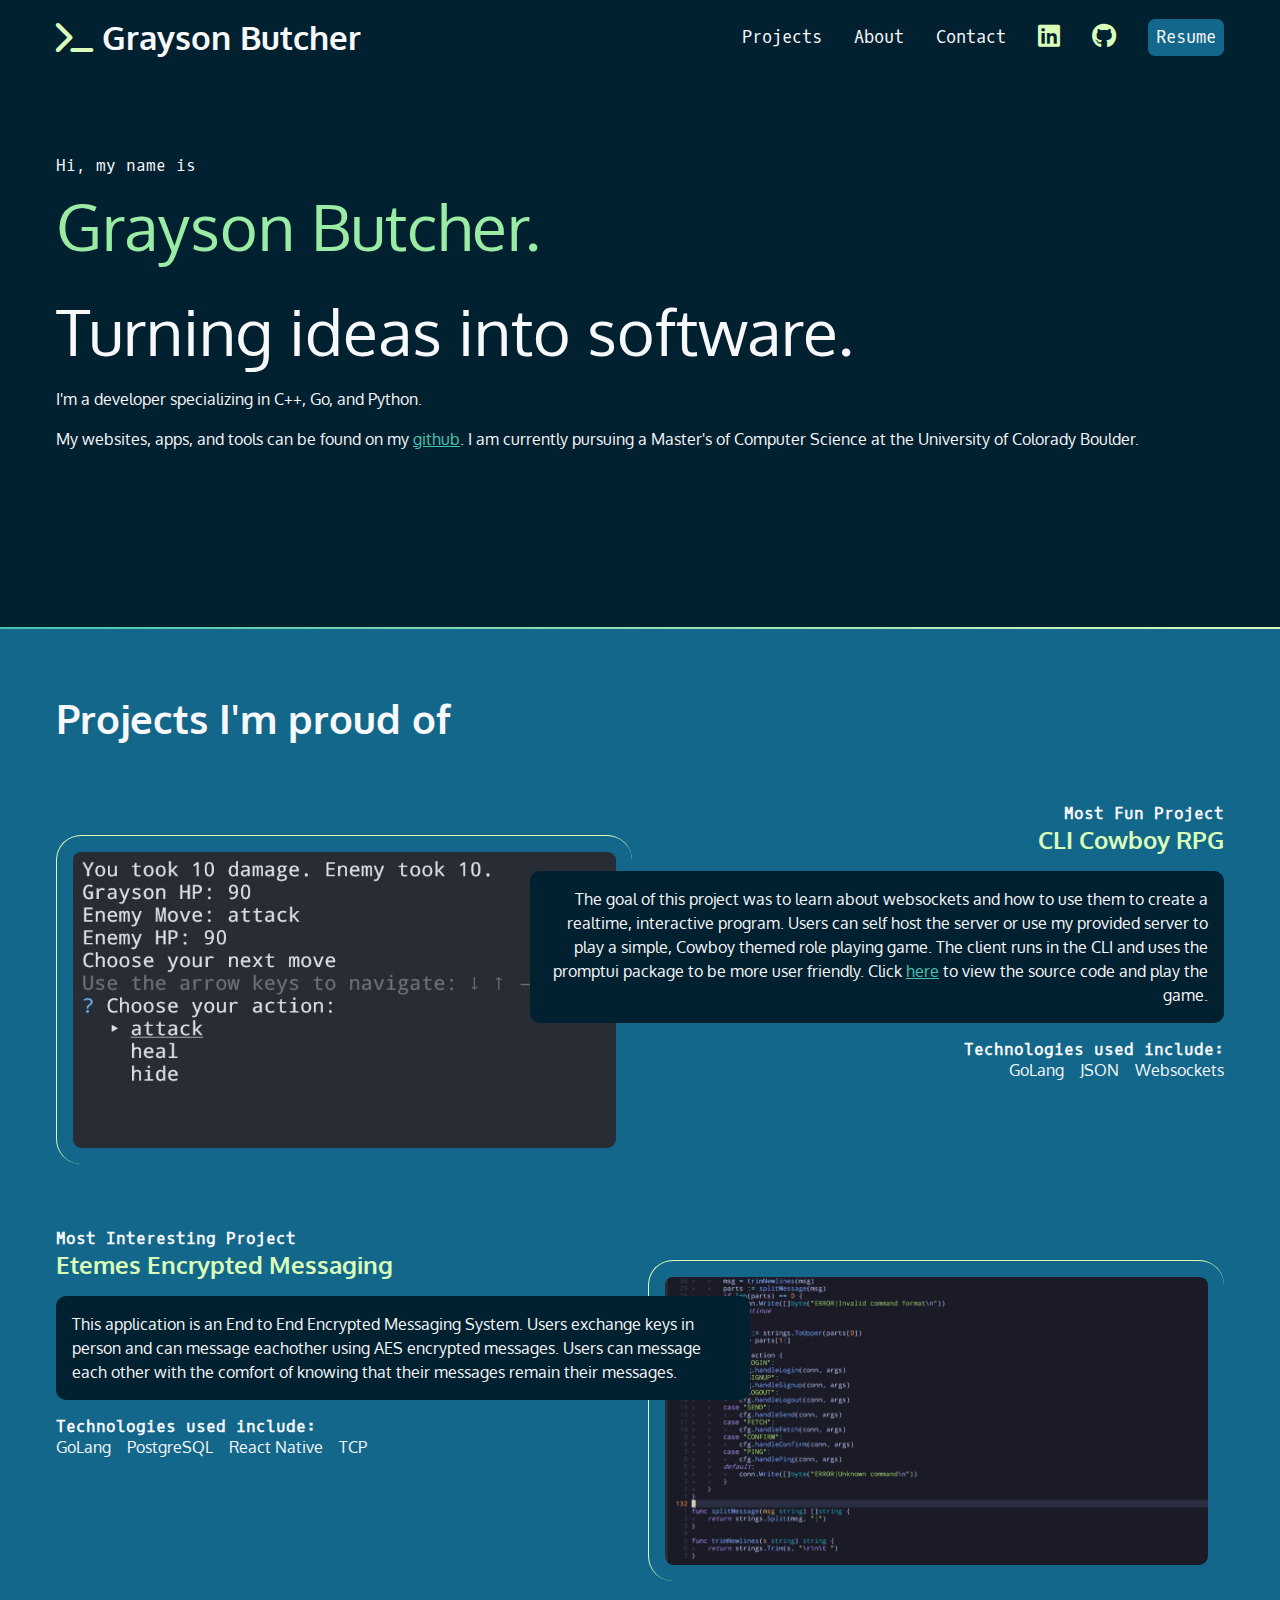
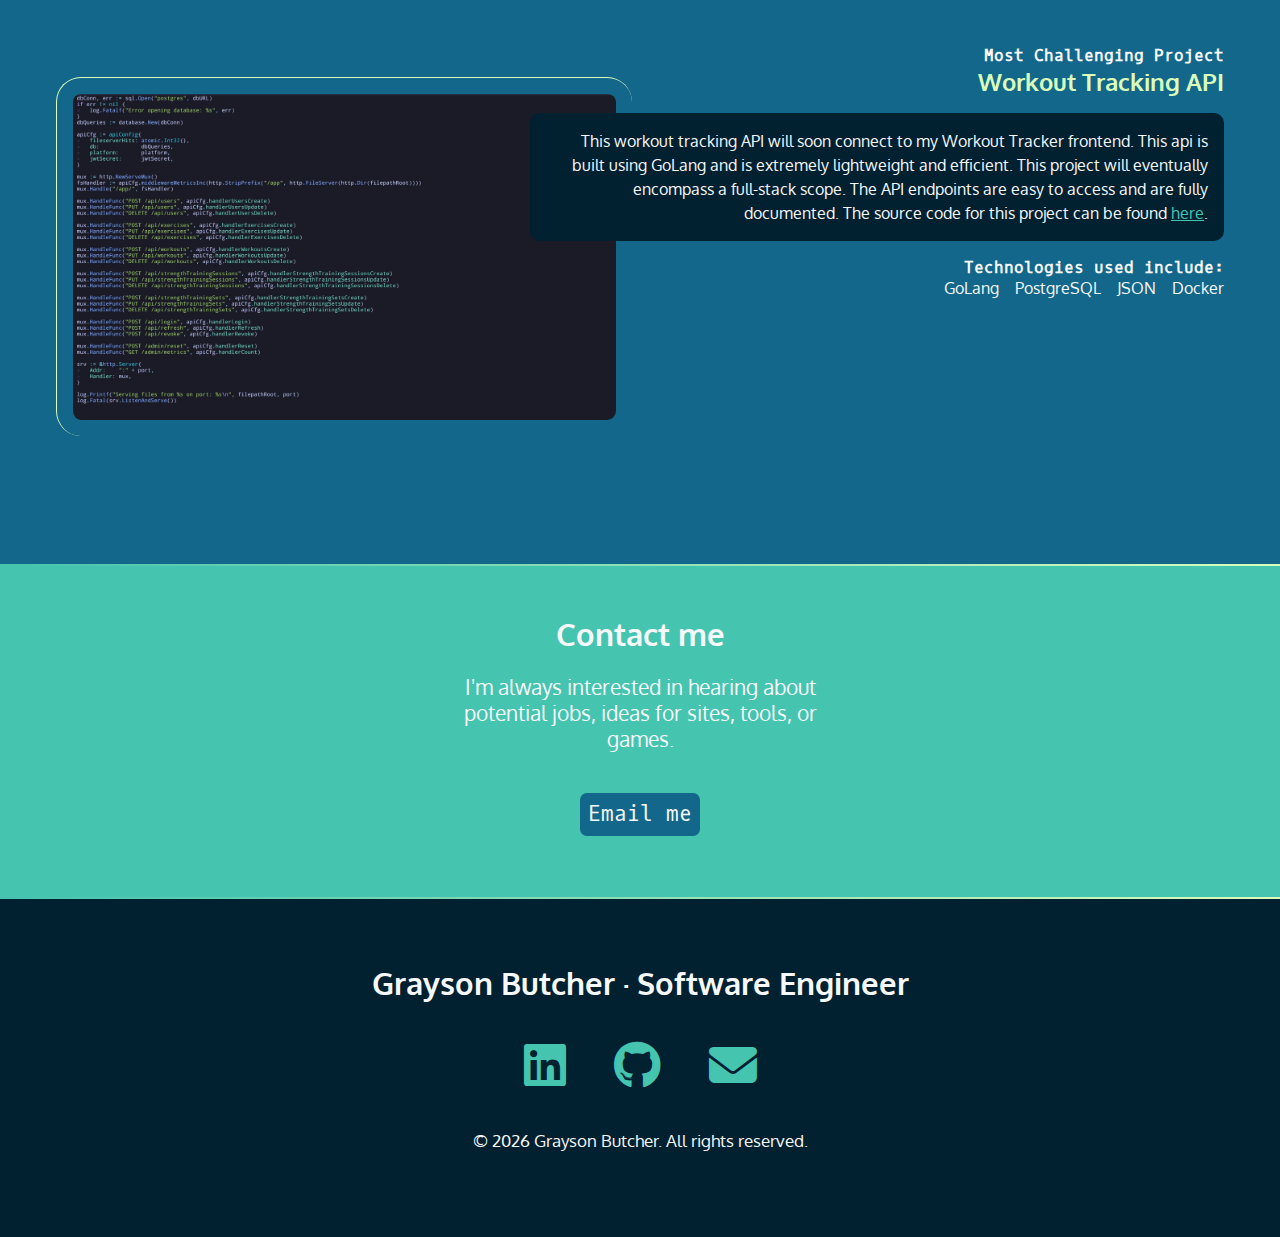
<file: index.html>
<!DOCTYPE html>
<html lang="en">

<head>
	<meta charset="UTF-8">
	<meta http-equiv="X-UA-Compatible" content="IE=edge">
	<meta name="viewport" content="width=device-width, initial-scale=1">
	<title>Grayson Butcher</title>
	<link rel="preconnect" href="https://fonts.googleapis.com">
	<link rel="preconnect" href="https://fonts.gstatic.com" crossorigin>
	<link href="https://fonts.googleapis.com/css2?family=Oxygen&family=Oxygen+Mono&display=swap" rel="stylesheet">
	<link href="https://cdnjs.cloudflare.com/ajax/libs/font-awesome/6.7.2/css/all.min.css" rel="stylesheet" />
	<link href="css/style.css" rel="stylesheet">
</head>

<body>
	<nav>
		<ul>
			<li>
				<h1><a href="index.html">
						<span class="fa-solid fa-terminal" aria-hidden="true"></span>
						<span>Grayson Butcher</span>
					</a></h1>
			</li>
			<li><a href="#projects">Projects</a></li>
			<li><a href="about.html">About</a></li>
			<li><a href="#contact">Contact</a></li>
			<li><a href="https://www.linkedin.com/in/grayson-butcher" target="_blank">
					<span class="fa-brands fa-linkedin" aria-hidden="true"></span>
					<span class="sr-only">LinkedIn</span>
				</a></li>
			<li><a href="https://github.com/Graypbj" target="_blank">
					<span class="fa-brands fa-github" aria-hidden="true"></span>
					<span class="sr-only">Github</span>
				</a></li>
			<li><a href="https://drive.google.com/file/d/1_yqAZlHoGiu4zfjk7GgL0hZPCUG4n6Uw/view?usp=sharing"
					target="_blank" class="button">Resume</a></li>
		</ul>
	</nav>

	<section id="intro">
		<p class="name">Hi, my name is <span>Grayson Butcher.</span></p>
		<h2>Turning ideas into software.</h2>
		<p>I'm a developer specializing in C++, Go, and Python.</p>
		<p>My websites, apps, and tools can be
			found
			on my <a href="https://github.com/Graypbj" target="_blank">github</a>. I am currently pursuing a Master's of Computer Science at the University of Colorady Boulder.</p>
	</section>

	<div class="gradient"></div>
	<div class="section-blue">
		<section id="projects">
			<h2>Projects I'm proud of</h2>
			<article>
				<div class="text">
					<h4>Most Fun Project</h4>
					<h3>CLI Cowboy RPG</h3>
					<p class="blackbox">The goal of this project was to learn about websockets and how to use them to
						create a realtime, interactive program. Users can self host the server or use my provided server
						to play a simple, Cowboy themed role playing game. The client runs in the CLI and uses the
						promptui package to be more user friendly. Click
						<a href="https://github.com/Graypbj/cowboyrpg" target="_blank">here</a> to view the source code
						and play the
						game.
					</p>
					<h4>Technologies used include:</h4>
					<ul>
						<li>GoLang</li>
						<li>JSON</li>
						<li>Websockets</li>
					</ul>
				</div>
				<img src="img/cowboyrpg.JPG" alt="Screenshot of the Cowboy RPG." />
			</article>

			<article class="reverse">
				<div class="text">
					<h4>Most Interesting Project</h4>
					<h3>Etemes Encrypted Messaging</h3>
					<p class="blackbox">This application is an End to End Encrypted Messaging System. Users exchange
						keys in person and can message eachother using AES encrypted messages. Users can message each
						other with the comfort of knowing that their messages remain their messages.
					</p>
					<h4>Technologies used include:</h4>
					<ul>
						<li>GoLang</li>
						<li>PostgreSQL</li>
						<li>React Native</li>
						<li>TCP</li>
					</ul>
				</div>
				<img src="img/etemes.JPG" alt="Screenshot of etemes server code." />
			</article>

			<article>
				<div class="text">
					<h4>Most Challenging Project</h4>
					<h3>Workout Tracking API</h3>
					<p class="blackbox">This workout tracking API will soon connect to my Workout Tracker frontend. This
						api is built using GoLang and is extremely lightweight and efficient. This project will
						eventually encompass a full-stack scope. The API endpoints are easy to access and are fully
						documented. The source code for this project can be found <a
							href="https://github.com/Graypbj/workout_tracker" target="_blank">here</a>.</p>
					<h4>Technologies used include:</h4>
					<ul>
						<li>GoLang</li>
						<li>PostgreSQL</li>
						<li>JSON</li>
						<li>Docker</li>
					</ul>
				</div>
				<img src="img/workout_tracker_api.JPG" alt="Screenshot of code from the workout tracker api." />
			</article>
		</section>
	</div>

	<div class="gradient"></div>
	<div class="section-teal">
		<section id="contact">
			<h2>Contact me</h2>
			<p>I'm always interested in hearing about potential jobs, ideas for sites, tools, or games.</p>
			<p><a href="mailto:graypbj@gmail.com" class="button">Email me</a></p>
		</section>
	</div>

	<div class="gradient"></div>

	<footer>
		<h2>Grayson Butcher &middot; Software Engineer</h2>

		<ul>
			<li>
				<a href="https://www.linkedin.com/in/grayson-butcher" target="_blank">
					<span class="fa-brands fa-linkedin" aria-hidden="true"></span>
					<span class="sr-only">LinkedIn</span>
				</a>
			</li>
			<li>
				<a href="https://github.com/Graypbj" target="_blank">
					<span class="fa-brands fa-github" aria-hidden="true"></span>
					<span class="sr-only">Github</span>
				</a>
			</li>
			<li>
				<a href="mailto:graypbj@gmail.com">
					<span class="fa-solid fa-envelope" aria-hidden="true"></span>
					<span class="sr-only">Email</span>
				</a>
			</li>
		</ul>

		<p><small>&copy; 2026 Grayson Butcher. All rights reserved.</small></p>
	</footer>
</body>

</html>
</file>
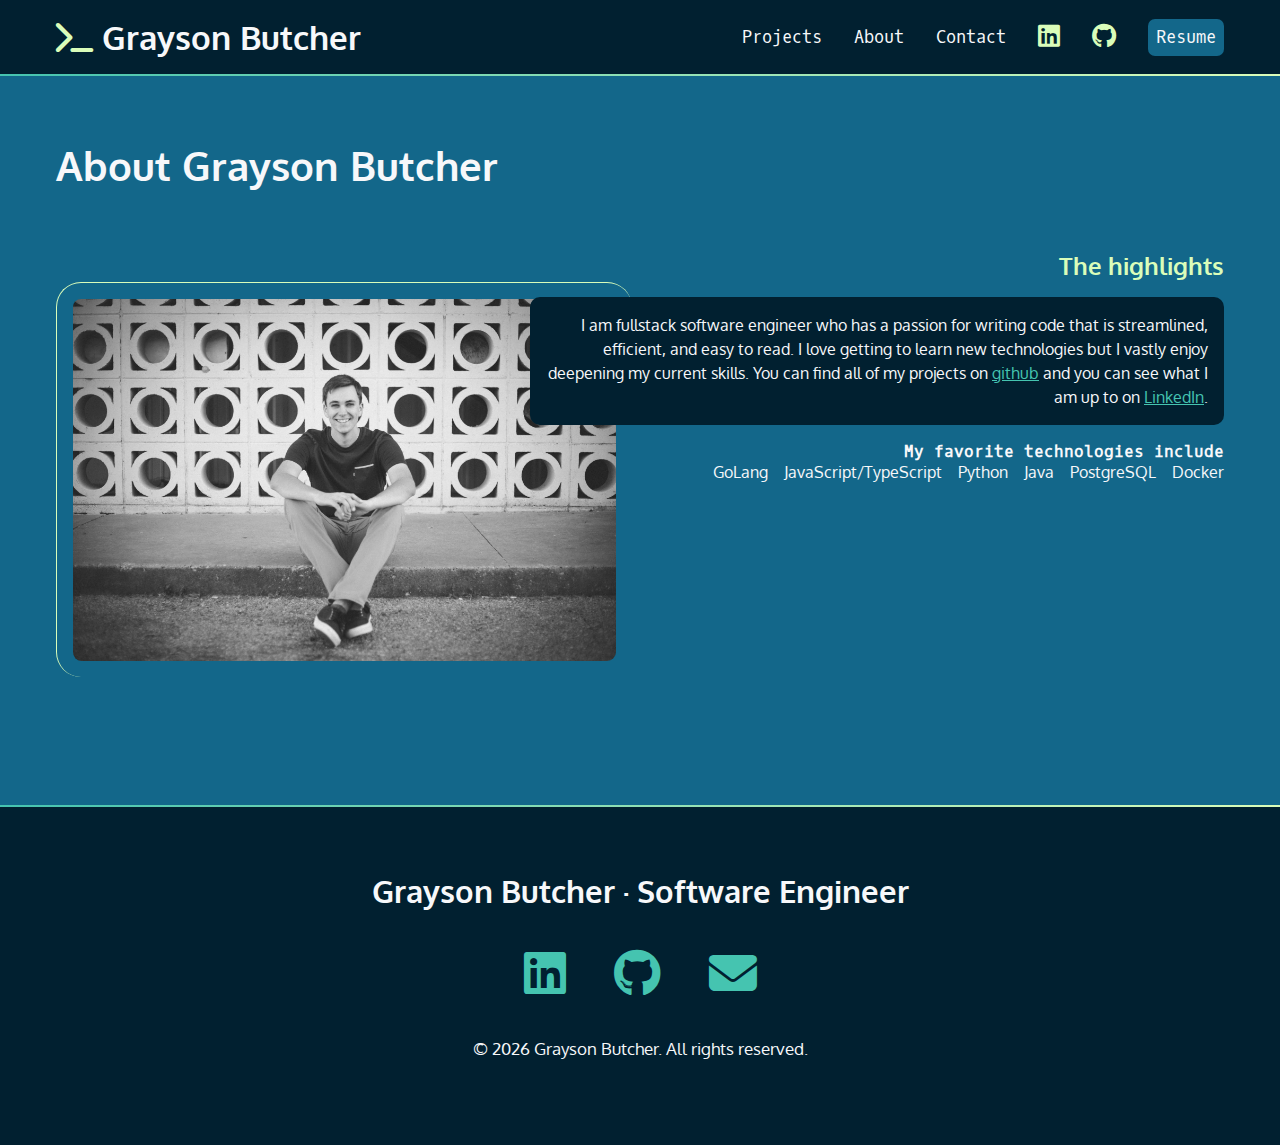
<file: about.html>
<!DOCTYPE html>
<html lang="en">

<head>
	<meta charset="UTF-8">
	<meta http-equiv="X-UA-Compatible" content="IE=edge">
	<meta name="viewport" content="width=device-width, initial-scale=1">
	<title>Grayson Butcher</title>
	<link rel="preconnect" href="https://fonts.googleapis.com">
	<link rel="preconnect" href="https://fonts.gstatic.com" crossorigin>
	<link href="https://fonts.googleapis.com/css2?family=Oxygen&family=Oxygen+Mono&display=swap" rel="stylesheet">
	<link href="https://cdnjs.cloudflare.com/ajax/libs/font-awesome/6.7.2/css/all.min.css" rel="stylesheet" />
	<link href="css/style.css" rel="stylesheet">
</head>

<body>
	<nav>
		<ul>
			<li>
				<h1><a href="index.html">
						<span class="fa-solid fa-terminal" aria-hidden="true"></span>
						<span>Grayson Butcher</span>
					</a></h1>
			</li>
			<li><a href="index.html#projects">Projects</a></li>
			<li><a href="about.html">About</a></li>
			<li><a href="index.html#contact">Contact</a></li>
			<li><a href="https://www.linkedin.com/in/grayson-butcher" target="_blank">
					<span class="fa-brands fa-linkedin" aria-hidden="true"></span>
					<span class="sr-only">LinkedIn</span>
				</a></li>
			<li><a href="https://github.com/Graypbj" target="_blank">
					<span class="fa-brands fa-github" aria-hidden="true"></span>
					<span class="sr-only">Github</span>
				</a></li>
			<li><a href="https://drive.google.com/file/d/1_yqAZlHoGiu4zfjk7GgL0hZPCUG4n6Uw/view?usp=sharing"
					target="_blank" class="button">Resume</a></li>
		</ul>
	</nav>

	<div class="gradient"></div>

	<div class="section-blue">
		<section id="about">
			<h2>About Grayson Butcher</h2>

			<article>
				<img src="img/grayson_butcher.JPG" alt="Grayson Butcher sitting on sidewalk.">
				<div class="text">
					<h3>The highlights</h3>
					<p class="blackbox">I am fullstack software engineer who has a passion for writing code that is
						streamlined, efficient,
						and
						easy
						to
						read. I love getting to learn new technologies but I vastly enjoy deepening my current skills.
						You
						can
						find
						all
						of my projects on <a href="https://github.com/Graypbj" target="_blank">github</a> and you can
						see
						what I
						am
						up
						to on <a href="https://www.linkedin.com/in/grayson-butcher" target="_blank">LinkedIn</a>.</p>

					<h4>My favorite technologies include</h4>
					<ul>
						<li>GoLang</li>
						<li>JavaScript/TypeScript</li>
						<li>Python</li>
						<li>Java</li>
						<li>PostgreSQL</li>
						<li>Docker</li>
					</ul>
				</div>
			</article>
		</section>
	</div>

	<div class="gradient"></div>

	<footer>
		<h2>Grayson Butcher &middot; Software Engineer</h2>

		<ul>
			<li>
				<a href="https://www.linkedin.com/in/grayson-butcher" target="_blank">
					<span class="fa-brands fa-linkedin" aria-hidden="true"></span>
					<span class="sr-only">LinkedIn</span>
				</a>
			</li>
			<li>
				<a href="https://github.com/Graypbj" target="_blank">
					<span class="fa-brands fa-github" aria-hidden="true"></span>
					<span class="sr-only">Github</span>
				</a>
			</li>
			<li>
				<a href="mailto:graypbj@gmail.com">
					<span class="fa-solid fa-envelope" aria-hidden="true"></span>
					<span class="sr-only">Email</span>
				</a>
			</li>
		</ul>

		<p><small>&copy; 2026 Grayson Butcher. All rights reserved.</small></p>
	</footer>
</body>

</html>
</file>
<file: css/style.css>
:root {
	--white: #f7f8fa;
	--lime: #dafdba;
	--ltgreen: #9aeba3;
	--teal: #45c4b0;
	--dpblue: #13678a;
	--nvblue: #012030;
	--font-size: 1.3rem;
	--mono: "Oxygen mono", monospace;
	--sans: Oxygen, sans-serif;
}

html {
	box-sizing: border-box;
}

*,
*::before,
*::after {
	box-sizing: inherit;
}

body {
	padding: 0;
	margin: 0;
	font-family: var(--sans);
	background-color: var(--nvblue);
	color: var(--white);
	font-size: var(--font-size);
}

h1,
h2,
h3 {
	margin: 0;
}

a {
	color: var(--teal);
}

a:hover {
	color: var(--ltgreen);
	text-decoration: none;
}

img {
	width: 100%;
}

/* background color divs */
.section-teal {
	background-color: var(--teal);
}

.section-blue {
	background-color: var(--dpblue);
}

.gradient {
	background: linear-gradient(90deg, rgba(69, 196, 176, 1) 0%, rgba(218, 253, 186, 1) 100%);
	height: 2px;
}

/* intro styles */

#intro {
	padding: 4rem 1rem 10rem 1rem;
	max-width: 1200px;
	margin: 0 auto;
}

#intro p {
	font-size: 1rem;
	line-height: 1.5;
}

#intro .name {
	font-family: var(--mono);
}

.name span {
	font-family: var(--sans);
	font-size: 4rem;
	color: var(--ltgreen);
	display: block;
}

#intro h2 {
	font-size: 4rem;
	font-weight: normal;
}

/* contact section */

#contact {
	width: 400px;
	text-align: center;
	margin: 0 auto;
	padding: 3rem 0;
}

#contact p:last-child {
	margin-top: 3rem;
}

/* navbar */

nav {
	font-family: var(--mono);
	font-size: 80%;
	padding: 1rem;
}

nav h1 a {
	font-family: var(--sans);
}

nav ul {
	list-style-type: none;
	padding: 0;
	margin: 0;
	display: flex;
	flex-flow: row wrap;
	justify-content: center;
	align-items: center;
	gap: 2rem;
}

nav li:first-child {
	flex-basis: 100%;
	text-align: center;
}

nav [class*="fa-"] {
	font-size: 150%;
	color: var(--lime);
}

nav h1 [class*="fa-"] {
	font-size: 100%;
	color: var(--lime);
}

nav a {
	color: var(--white);
	text-decoration: none;
	display: block;
}

nav a:hover,
nav [class*="fa-"]:hover {
	color: var(--ltgreen);
}

.button {
	background-color: var(--dpblue);
	color: var(--white);
	padding: 0.5rem;
	border-radius: 7px;
	font-family: var(--mono);
	text-decoration: none;
}

.button:hover {
	color: var(--white);
	background-color: var(--ltgreen);
}

/* footer section */
footer {
	text-align: center;
	padding: 4rem 0;
}

footer ul {
	list-style-type: none;
	padding: 0;
	margin: 2rem 0;
	display: flex;
	flex-flow: row wrap;
	justify-content: center;
	gap: 3rem;
	font-size: 3rem;
}

/* projects section */

#projects,
#about {
	padding: 4rem 1rem;
}

#projects h2,
#about h2 {
	font-size: 2.5rem;
	margin-bottom: calc(2.5rem * 1.5);
}

#projects h3,
#about h3 {
	color: var(--lime);
}

#projects h4,
#about h4 {
	font-size: 1rem;
	font-family: var(--mono);
	margin: 0;
}

.blackbox {
	background-color: var(--nvblue);
	padding: 1rem;
	border-radius: 10px;
	color: var(--white);
	font-size: 1rem;
	line-height: 1.5;
}

#projects ul,
#about ul {
	list-style: none;
	padding: 0;
	margin: 0;
	display: flex;
	flex-flow: row wrap;
	justify-content: flex-start;
	gap: 1rem;
	font-size: 1rem;
}

#projects img,
#about img {
	margin: 2rem 0 4rem 0;
	border-left: 1px solid var(--lime);
	border-top: 1px solid var(--lime);
	border-radius: 25px;
	padding: 1rem;
}

@media (min-width: 800px) {
	article {
		display: grid;
		grid-template-columns: repeat(10, 1fr);
		gap: 1rem;
	}

	#projects,
	#about {
		max-width: 1200px;
		margin: 0 auto;
	}

	#projects img,
	#about img {
		grid-column: 1/6;
		grid-row: 1/2;
	}

	.text {
		grid-column: 5/11;
		grid-row: 1/2;
		order: 2;
		text-align: right;
	}

	#projects ul,
	#about ul {
		justify-content: flex-end;
	}

	#projects .reverse .text,
	#about .reverse .text {
		grid-column: 1/7;
		order: 2;
		text-align: left;
	}

	#projects .reverse img,
	#about .reverse img {
		grid-column: 6/11;
		grid-row: 1/2;
	}

	#projects .reverse ul,
	#about .reverse ul {
		justify-content: flex-start;
	}
}

@media (min-width: 850px) {
	nav {
		max-width: 1200px;
		margin: 0 auto;
	}

	nav li:first-child {
		flex-basis: auto;
		text-align: left;
		margin-right: auto;
	}
}
</file>
